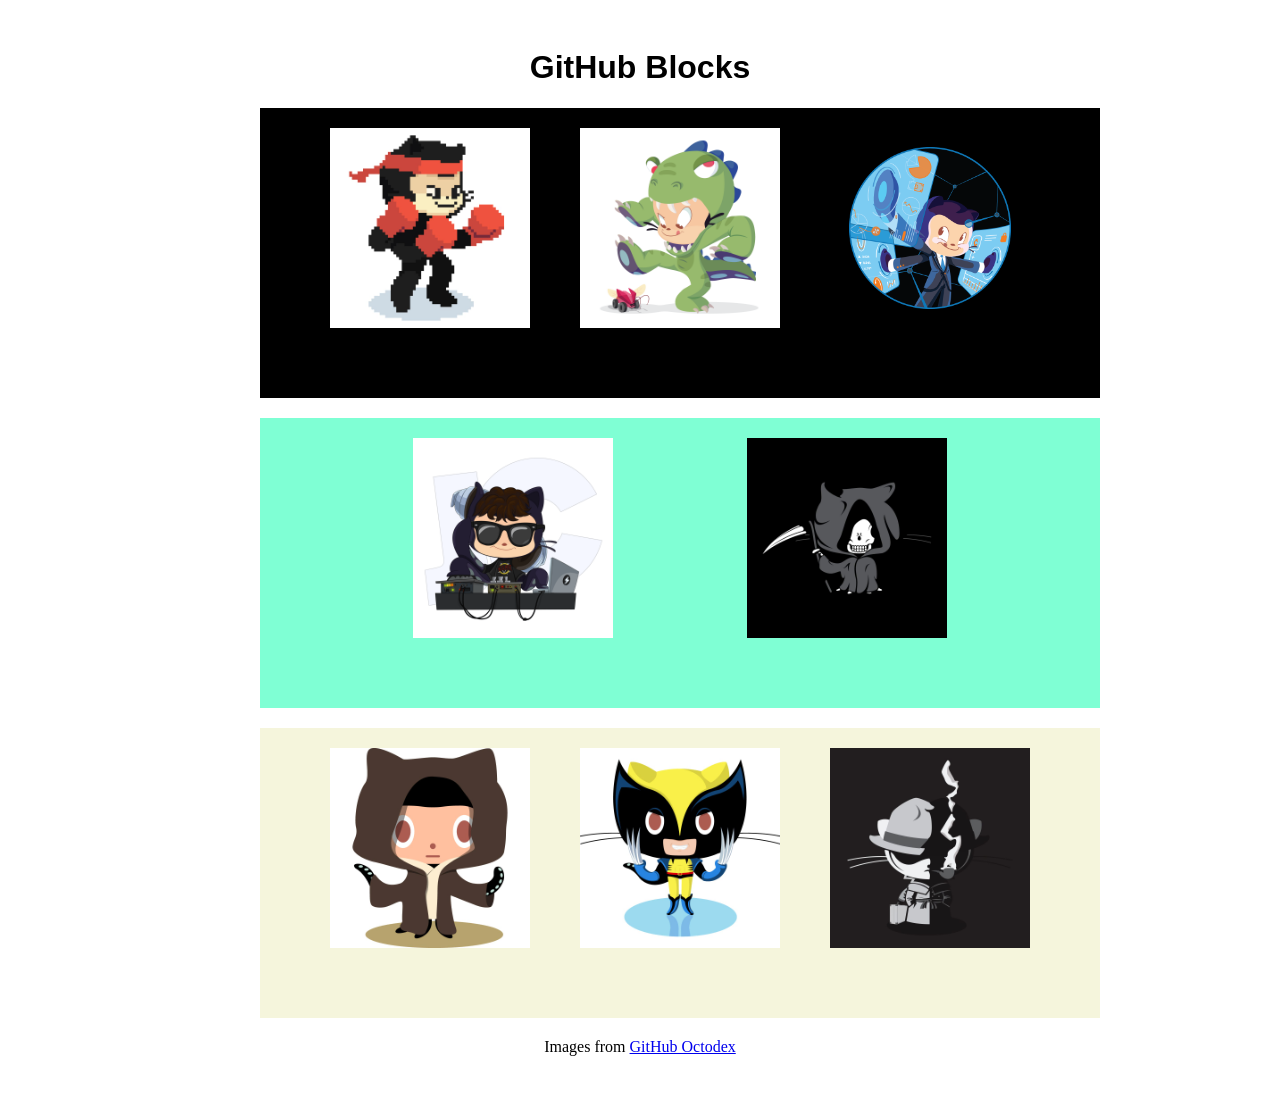
<file: index.html>
<!DOCTYPE html>
<html lang="en">
<head>
    <meta charset="UTF-8">
    <meta http-equiv="X-UA-Compatible" content="IE=edge">
    <meta name="viewport" content="width=device-width, initial-scale=1.0">
    <title>GitHub Assign
    </title>
    <link rel="stylesheet" href="style.css">
</head>
<body>
    <div class="container">
    <h1>GitHub Blocks</h1>
        <div class="row dojo">
            <img src="boxer.jpg" class="octocat" alt="boxer">
            <img src="dino.png" class="octocat" alt="dino">
            <img src="fintech.png" class="octocat" alt="fintech">
        </div>
        <div class="row coding">
            <img src="dj.png"  class="octocat" alt="dj">
            <img src="grim.jpg" class="octocat" alt="grim">
        </div>
        <div class="row">
            <img src="kenobi.jpg" class="octocat" alt="kenobi">
            <img src="logan.jpg" class="octocat" alt="logan">
            <img src="noir.jpg" class="octocat" alt="noir">
        </div>
    <p>Images from <a href="https://octodex.github.com">GitHub Octodex</a></p>
    </div>
</body>
</html>
</file>
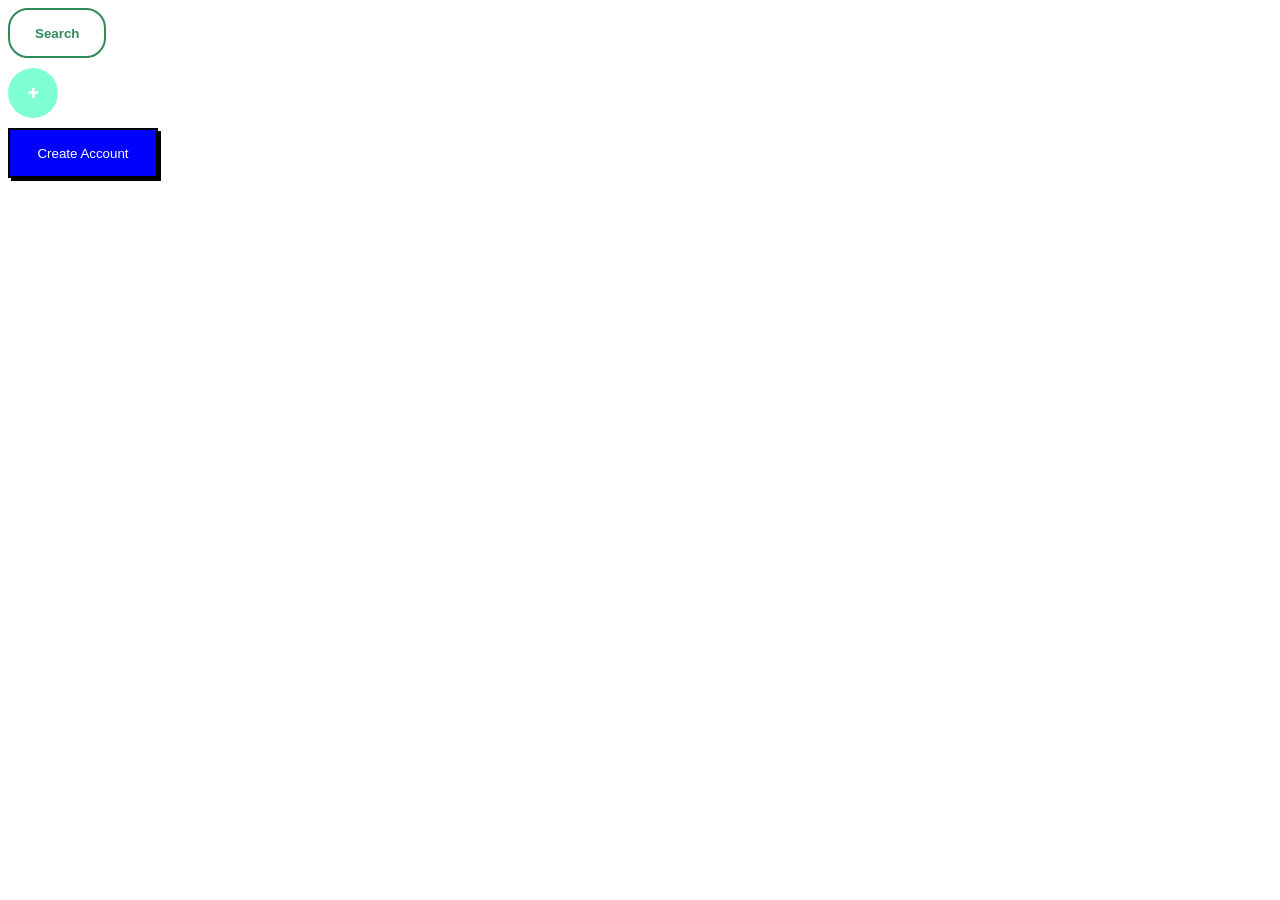
<file: Flex Advantage/Button Assign/index.html>
<!DOCTYPE html>
<html lang="en">
<head>
    <meta charset="UTF-8">
    <meta http-equiv="X-UA-Compatible" content="IE=edge">
    <meta name="viewport" content="width=device-width, initial-scale=1.0">
    <title>Button Assign</title>
    <link rel="stylesheet" href="style.css">
</head>
<body>
    <button class="search">Search</button>
    <button class="add">+</button>
    <button class="create">Create Account</button>
</body>
</html>
</file>
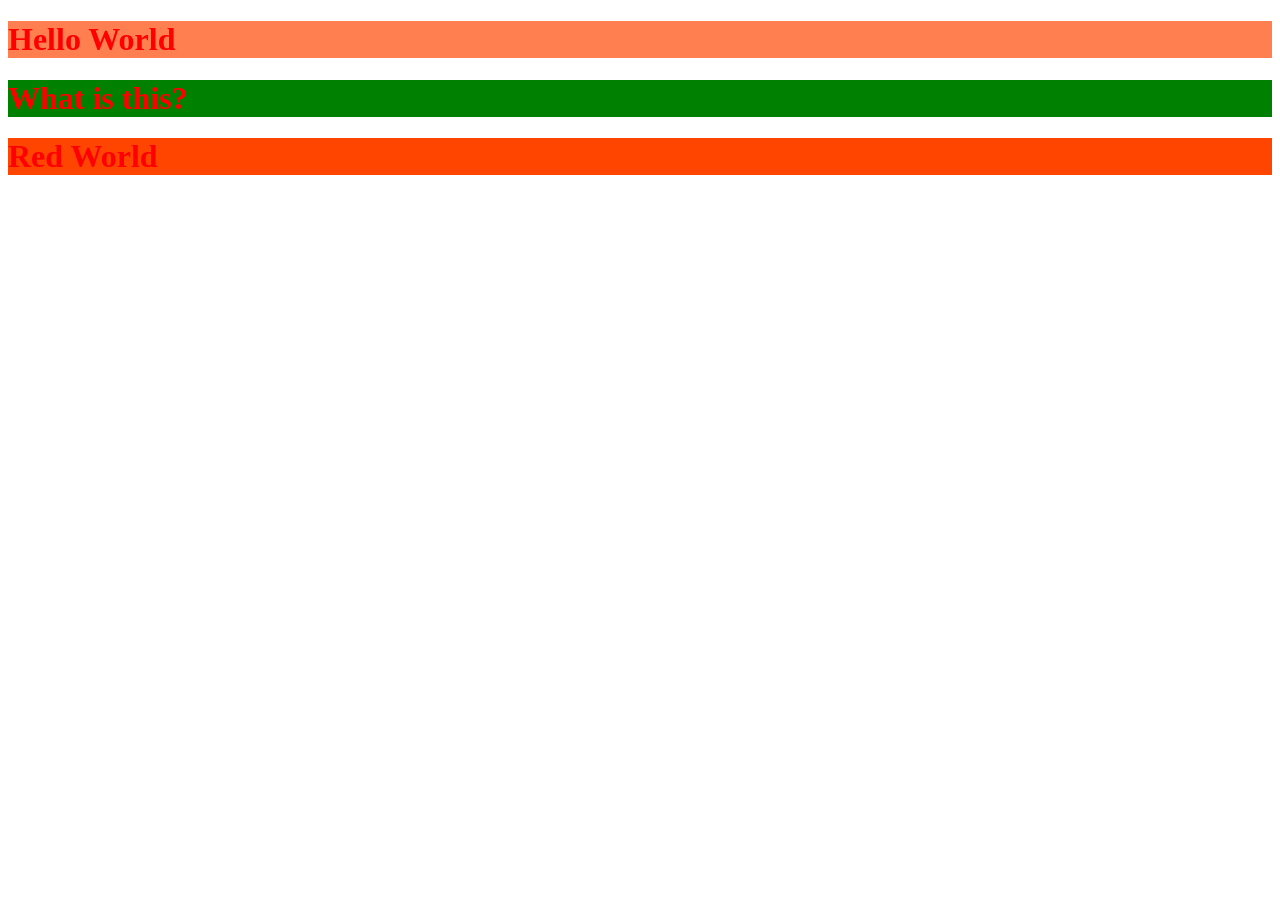
<file: Flex Advantage/CSS+HTML/Index.html>
<!DOCTYPE html>
<html lang="en">
<head>
    <meta charset="UTF-8">
    <meta name="viewport" content="width=device-width, initial-scale=1.0">
    <title>Example</title>
    <link rel="stylesheet" href="style.css">
</head>
<body>
    <h1>Hello World</h1>
    <h1 class="green"> What is this?</h1>
    <h1 class="green" id="red">Red World</h1>
</body>
</html>
</file>
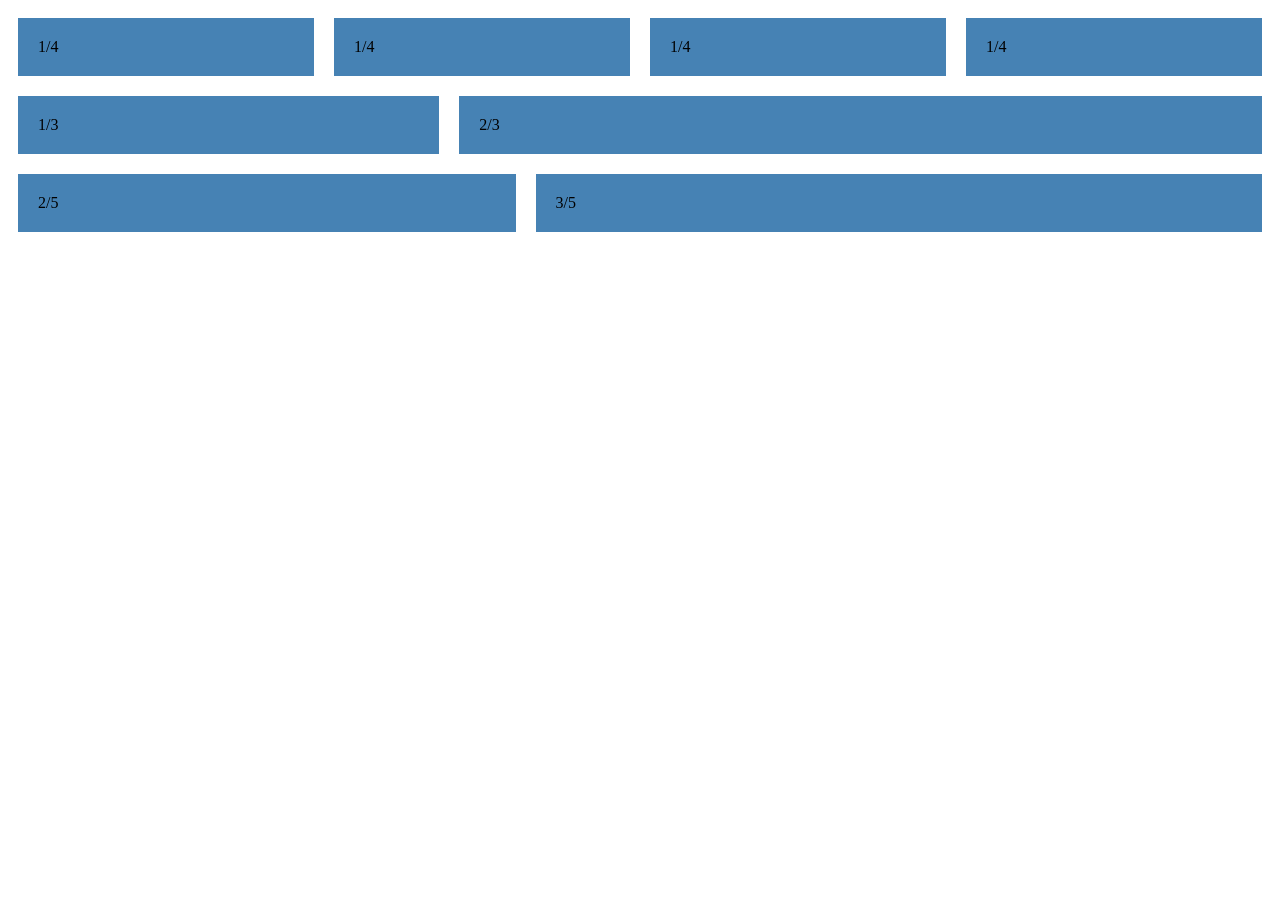
<file: Flex Advantage/Flex Column Assign/index.html>
<!DOCTYPE html>
<html lang="en">
<head>
    <meta charset="UTF-8">
    <meta http-equiv="X-UA-Compatible" content="IE=edge">
    <meta name="viewport" content="width=device-width, initial-scale=1.0">
    <title>Flexible Columns</title>
    <link rel="stylesheet" href="style.css">
</head>
<body>
    <div class="row">
        <div class="col">1/4</div>
        <div class="col">1/4</div>
        <div class="col">1/4</div>
        <div class="col">1/4</div>
    </div>
    <div class="row">
        <div class="col">1/3</div>
        <div class="col-2">2/3</div>
    </div>    
    <div class="row">
        <div class="col-2">2/5</div>
        <div class="col-3">3/5</div>
    </div>
</body>
</html>
</file>
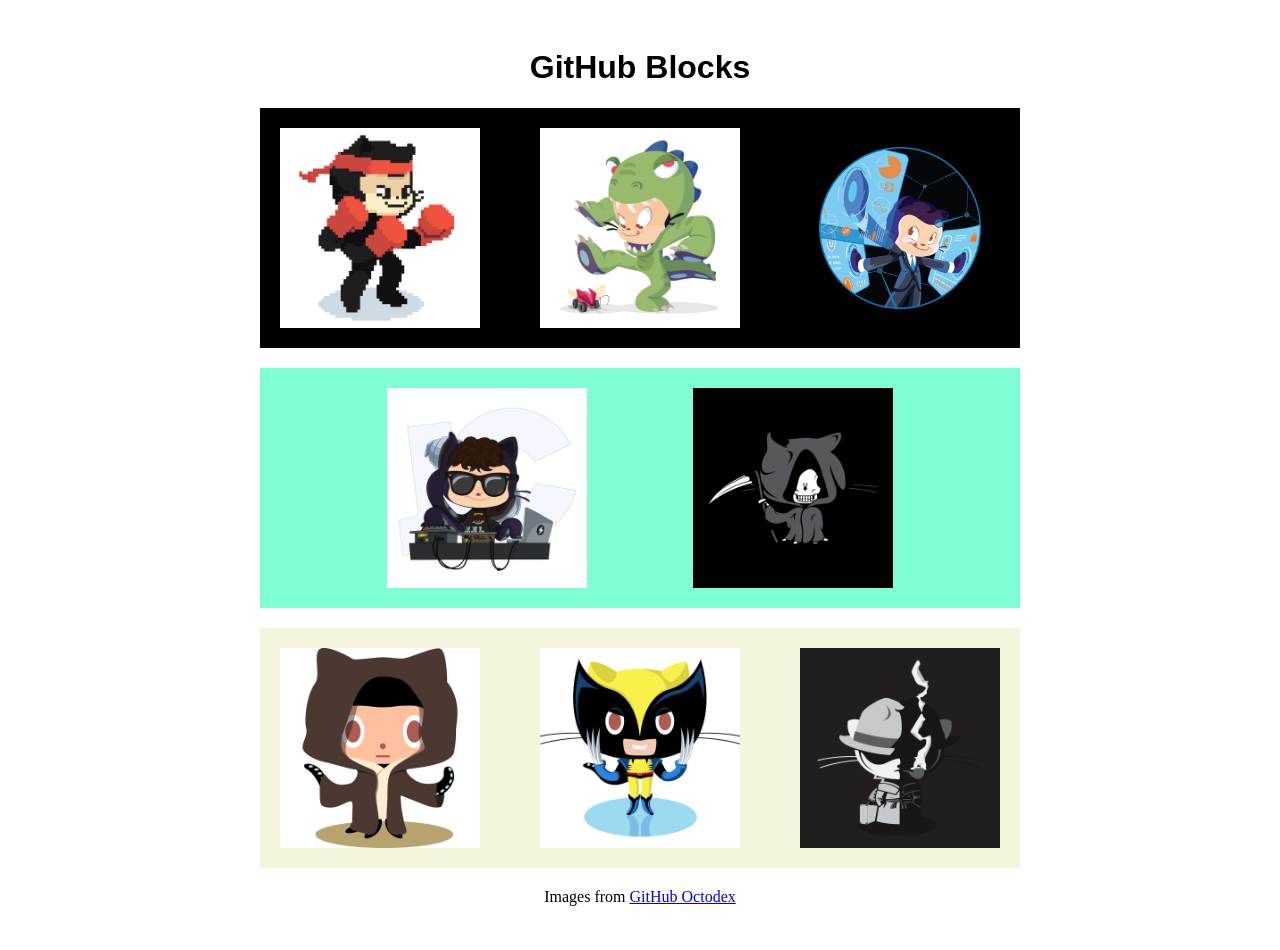
<file: Flex Advantage/GitHub Blocks Assign/index.html>
<!DOCTYPE html>
<html lang="en">
<head>
    <meta charset="UTF-8">
    <meta http-equiv="X-UA-Compatible" content="IE=edge">
    <meta name="viewport" content="width=device-width, initial-scale=1.0">
    <title>GitHub Assign
    </title>
    <link rel="stylesheet" href="style.css">
</head>
<body>
    <div class="container">
    <h1>GitHub Blocks</h1>
        <div class="row dojo">
            <img src="boxer.jpg" class="octocat" alt="boxer">
            <img src="dino.png" class="octocat" alt="dino">
            <img src="fintech.png" class="octocat" alt="fintech">
        </div>
        <div class="row coding">
            <img src="dj.png"  class="octocat" alt="dj">
            <img src="grim.jpg" class="octocat" alt="grim">
        </div>
        <div class="row">
            <img src="kenobi.jpg" class="octocat" alt="kenobi">
            <img src="logan.jpg" class="octocat" alt="logan">
            <img src="noir.jpg" class="octocat" alt="noir">
        </div>
    <p>Images from <a href="https://octodex.github.com">GitHub Octodex</a></p>
    </div>
</body>
</html>
</file>
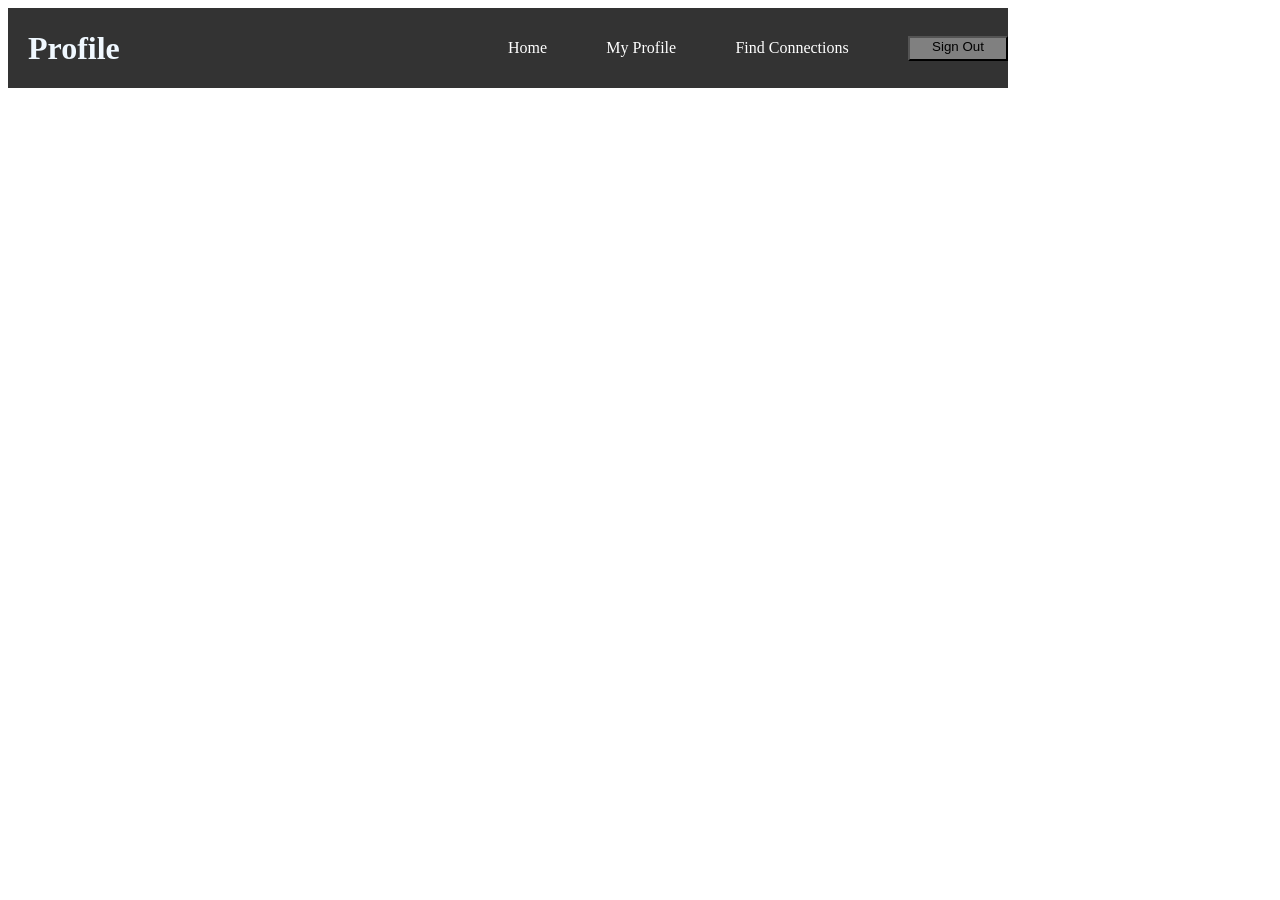
<file: Flex Advantage/Navbar/index.html>
<!DOCTYPE html>
<html lang="en">
<head>
    <meta charset="UTF-8">
    <meta http-equiv="X-UA-Compatible" content="IE=edge">
    <meta name="viewport" content="width=device-width, initial-scale=1.0">
    <title>Flax Navbar</title>
    <link rel="stylesheet" href="style.css">
</head>
<body>
    <div class="nav">
        <h1 class="nav-title">Profile</h1>
        <ul class="nav-links">
            <li><a href="#">Home</a></li>
            <li><a href="#" class="active">My Profile</a></li>
            <li><a href="#">Find Connections</a></li>
            <li><button class="btn">Sign Out</button></li>
        </ul>
    </div>
    
    
</body>
</html>
</file>
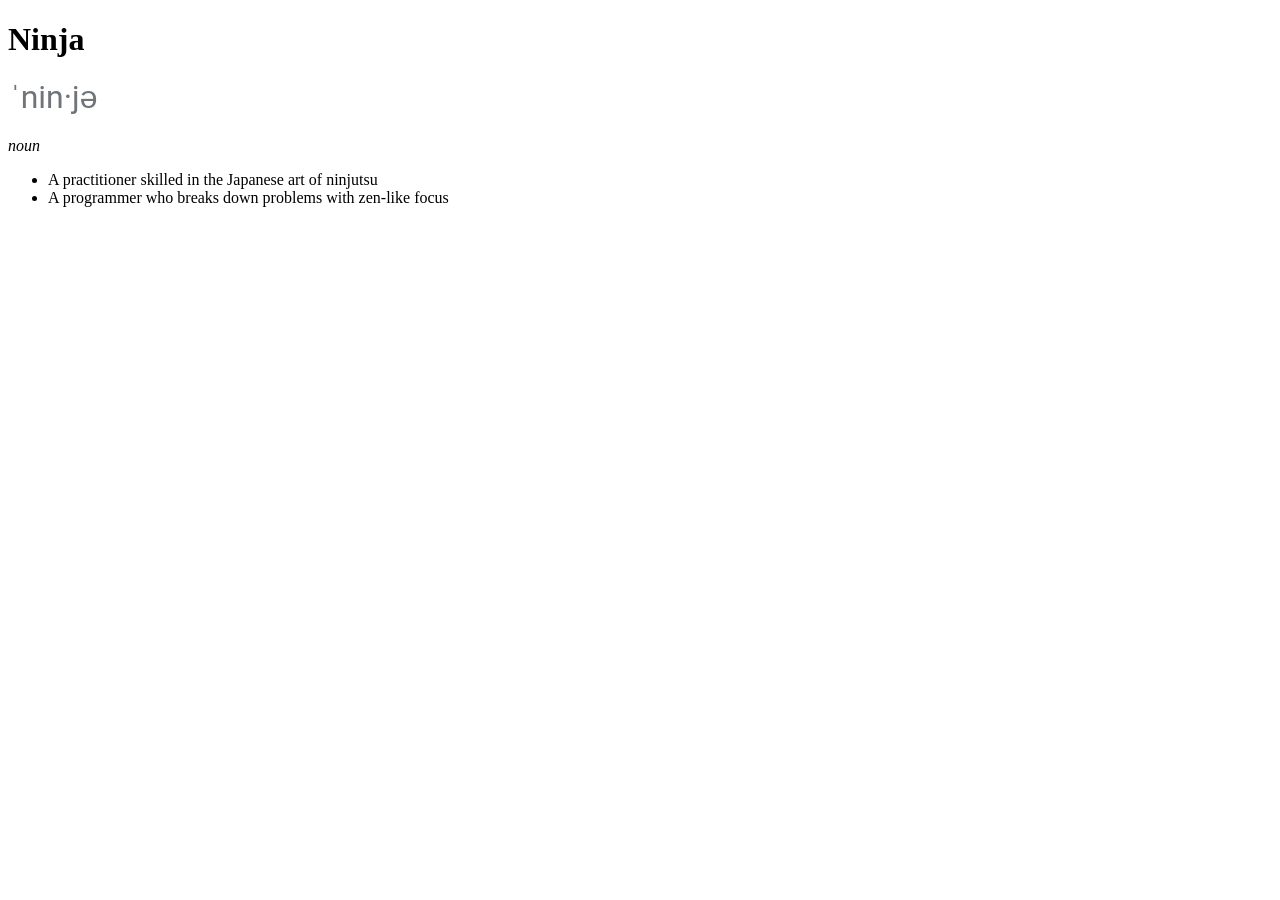
<file: Flex Advantage/Ninja Assignemtn/index.html>
<!DOCTYPE html>  
    <html lang="en">
    <head>
        <meta charset="UTF-8">
        <title>Ninja</title>
    </head>
    <body>
        <h1>Ninja</h1>
        <p>
            <img src="pronunciation.png" alt="pronunciation pic">

        </p>
        <p><em>noun</em></p>
        <ul>
            <li>A practitioner skilled in the Japanese art of ninjutsu</li>
            <li>A programmer who breaks down problems with zen-like focus</li>
        </ul>
    </body>
</html>
</file>
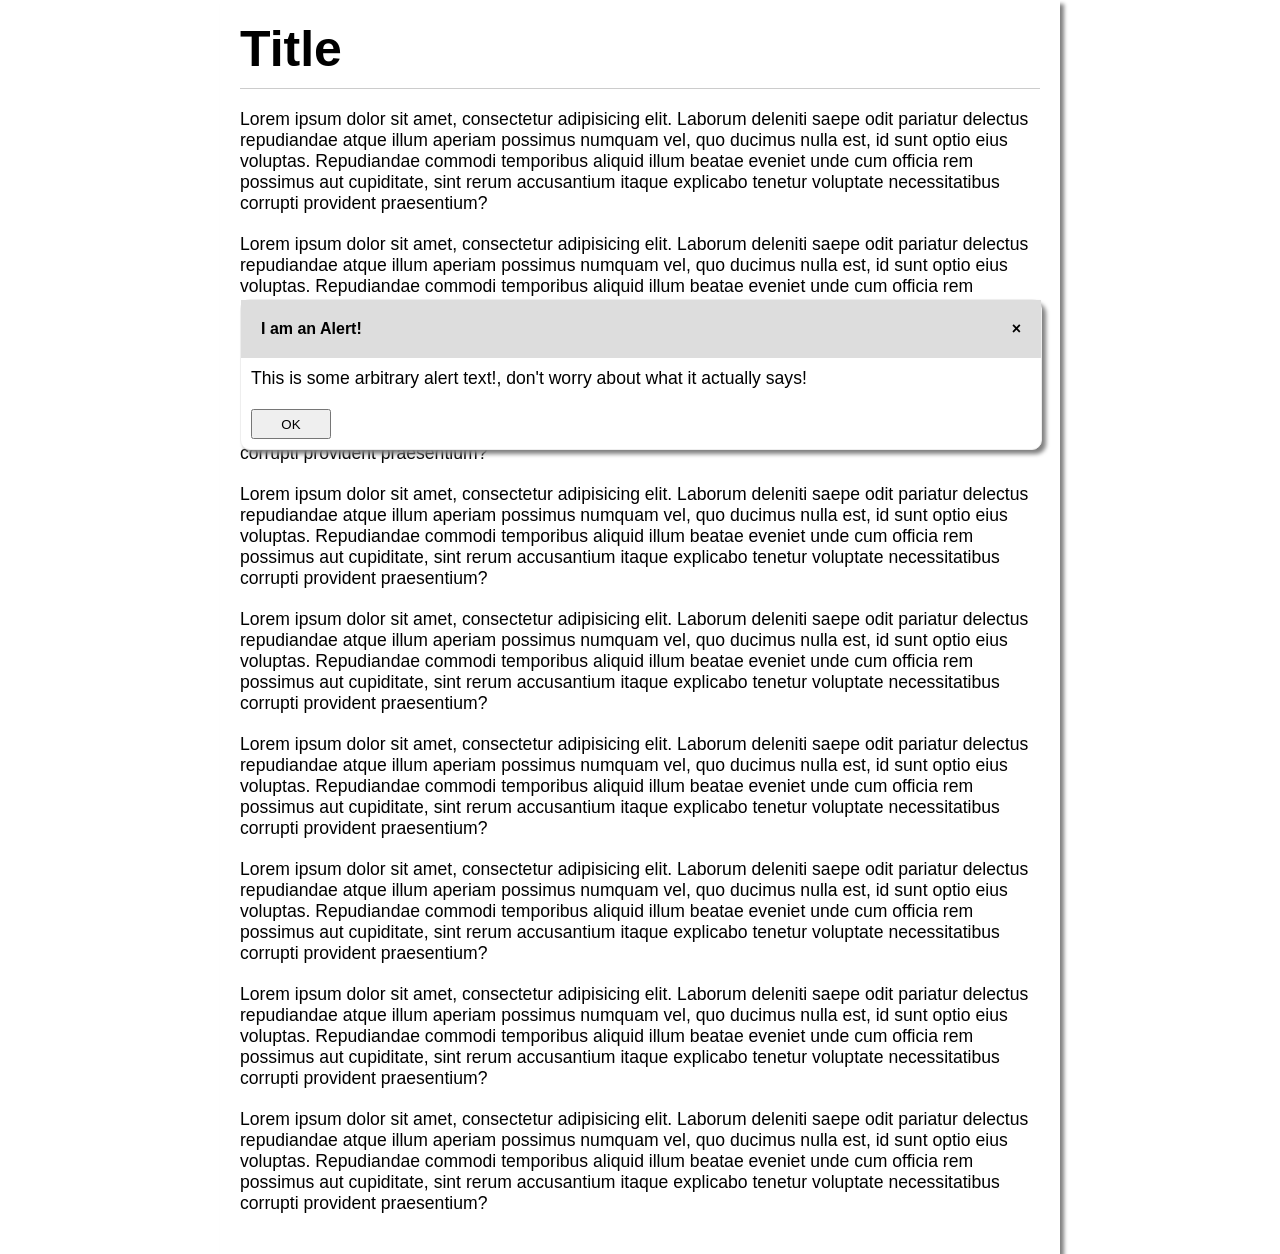
<file: Flex Advantage/Positions/index.html>
<!DOCTYPE html>
<html>
<head>
  <meta charset="utf-8">
  <meta name="viewport" content="width=device-width">
  <title>JS Bin</title>
  <link rel="stylesheet" href="style.css">
</head>
<body>
  <div class="container">
    <h1>Title</h1>
    <div id="message">
      <div class="header"><span>I am an Alert!</span><span>×</span></div>
      <p>This is some arbitrary alert text!, don't worry about what it actually says!</p>
      <button>OK</button>
    </div>
    <p>Lorem ipsum dolor sit amet, consectetur adipisicing elit. Laborum deleniti saepe odit pariatur delectus repudiandae atque illum aperiam possimus numquam vel, quo ducimus nulla est, id sunt optio eius voluptas. Repudiandae commodi temporibus aliquid illum beatae eveniet unde cum officia rem possimus aut cupiditate, sint rerum accusantium itaque explicabo tenetur voluptate necessitatibus corrupti provident praesentium?</p>
    <p>Lorem ipsum dolor sit amet, consectetur adipisicing elit. Laborum deleniti saepe odit pariatur delectus repudiandae atque illum aperiam possimus numquam vel, quo ducimus nulla est, id sunt optio eius voluptas. Repudiandae commodi temporibus aliquid illum beatae eveniet unde cum officia rem possimus aut cupiditate, sint rerum accusantium itaque explicabo tenetur voluptate necessitatibus corrupti provident praesentium?</p>
    <p>Lorem ipsum dolor sit amet, consectetur adipisicing elit. Laborum deleniti saepe odit pariatur delectus repudiandae atque illum aperiam possimus numquam vel, quo ducimus nulla est, id sunt optio eius voluptas. Repudiandae commodi temporibus aliquid illum beatae eveniet unde cum officia rem possimus aut cupiditate, sint rerum accusantium itaque explicabo tenetur voluptate necessitatibus corrupti provident praesentium?</p>
    <p>Lorem ipsum dolor sit amet, consectetur adipisicing elit. Laborum deleniti saepe odit pariatur delectus repudiandae atque illum aperiam possimus numquam vel, quo ducimus nulla est, id sunt optio eius voluptas. Repudiandae commodi temporibus aliquid illum beatae eveniet unde cum officia rem possimus aut cupiditate, sint rerum accusantium itaque explicabo tenetur voluptate necessitatibus corrupti provident praesentium?</p>
    <p>Lorem ipsum dolor sit amet, consectetur adipisicing elit. Laborum deleniti saepe odit pariatur delectus repudiandae atque illum aperiam possimus numquam vel, quo ducimus nulla est, id sunt optio eius voluptas. Repudiandae commodi temporibus aliquid illum beatae eveniet unde cum officia rem possimus aut cupiditate, sint rerum accusantium itaque explicabo tenetur voluptate necessitatibus corrupti provident praesentium?</p>
    <p>Lorem ipsum dolor sit amet, consectetur adipisicing elit. Laborum deleniti saepe odit pariatur delectus repudiandae atque illum aperiam possimus numquam vel, quo ducimus nulla est, id sunt optio eius voluptas. Repudiandae commodi temporibus aliquid illum beatae eveniet unde cum officia rem possimus aut cupiditate, sint rerum accusantium itaque explicabo tenetur voluptate necessitatibus corrupti provident praesentium?</p>
    <p>Lorem ipsum dolor sit amet, consectetur adipisicing elit. Laborum deleniti saepe odit pariatur delectus repudiandae atque illum aperiam possimus numquam vel, quo ducimus nulla est, id sunt optio eius voluptas. Repudiandae commodi temporibus aliquid illum beatae eveniet unde cum officia rem possimus aut cupiditate, sint rerum accusantium itaque explicabo tenetur voluptate necessitatibus corrupti provident praesentium?</p>
    <p>Lorem ipsum dolor sit amet, consectetur adipisicing elit. Laborum deleniti saepe odit pariatur delectus repudiandae atque illum aperiam possimus numquam vel, quo ducimus nulla est, id sunt optio eius voluptas. Repudiandae commodi temporibus aliquid illum beatae eveniet unde cum officia rem possimus aut cupiditate, sint rerum accusantium itaque explicabo tenetur voluptate necessitatibus corrupti provident praesentium?</p>
    <p>Lorem ipsum dolor sit amet, consectetur adipisicing elit. Laborum deleniti saepe odit pariatur delectus repudiandae atque illum aperiam possimus numquam vel, quo ducimus nulla est, id sunt optio eius voluptas. Repudiandae commodi temporibus aliquid illum beatae eveniet unde cum officia rem possimus aut cupiditate, sint rerum accusantium itaque explicabo tenetur voluptate necessitatibus corrupti provident praesentium?</p>
  </div>
</body>
</html>
</file>
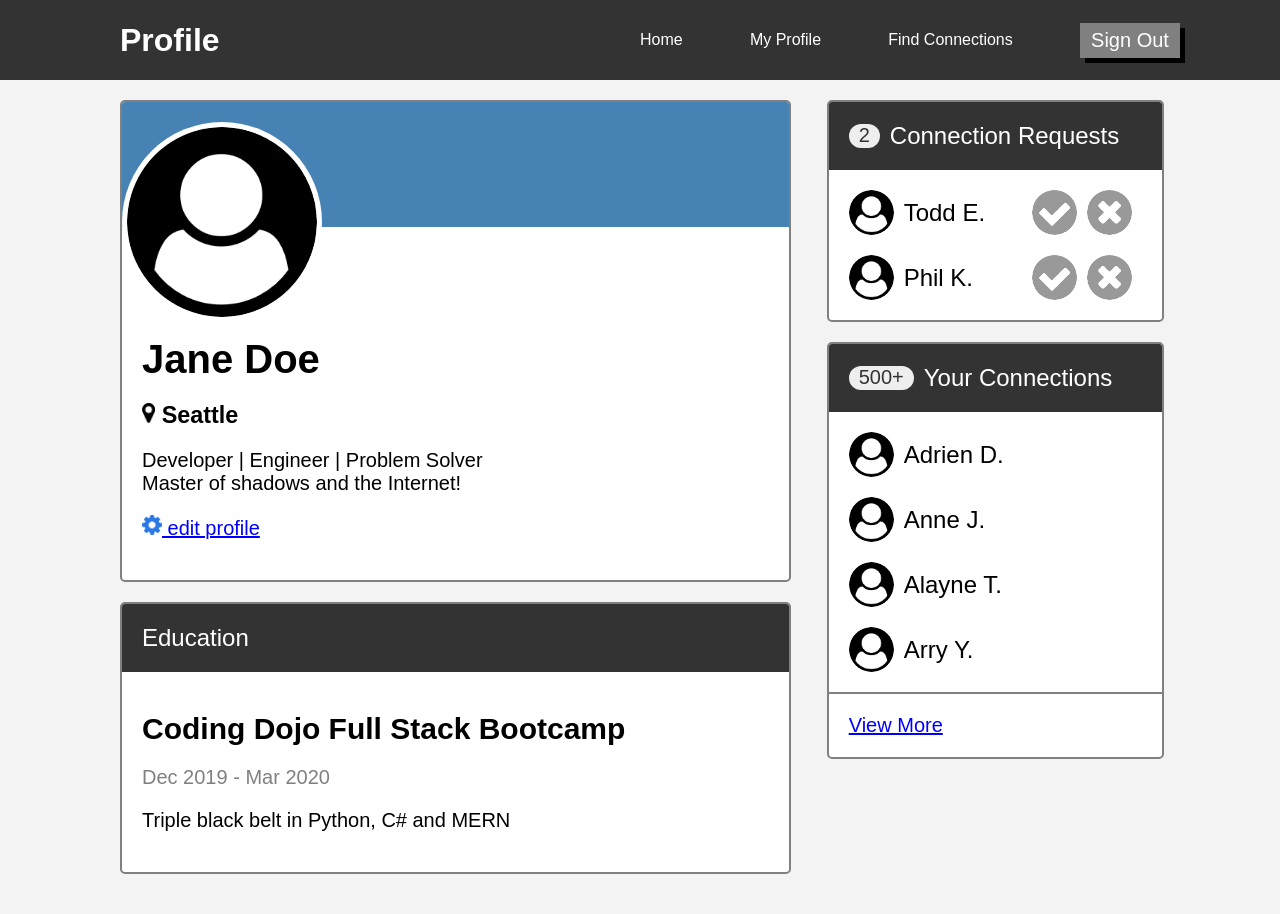
<file: Flex Advantage/Profile/index.html>
<!DOCTYPE html>
<html lang="en">
<head>
    <meta charset="UTF-8">
    <meta http-equiv="X-UA-Compatible" content="IE=edge">
    <meta name="viewport" content="width=device-width, initial-scale=1.0">
    <title>Profile</title>
    <link rel="stylesheet" href="style.css">
</head>
<body>
<div class="top">
    <div class="nav">
        <h1 class="nav-title">Profile</h1>
        <ul class="nav-links">
            <li><a href="#">Home</a></li>
            <li><a href="#" class="active">My Profile</a></li>
            <li><a href="#">Find Connections</a></li>
            <li><button class="btn">Sign Out</button></li>
        </ul>
    </div>
</div>
    <div class="container">
        <div class="row">
            <div class="col-2">
                <div class="user-card">
                    <div class="card-header">
                        <img src="user-circle.png" alt="user-circle" class="avatar-m">
                    </div>
                        <div class="card-body">
                            <h1>Jane Doe</h1>
                            <h3>
                                <img src="map-marker.png" alt="pin" class="icon-s"> <b>Seattle</b>
                            </h3>
                            <p>Developer | Engineer | Problem Solver<br>
                            Master of shadows and the Internet!</p>
                            <p>
                                <a href="#">
                                    <img src="gear.png" alt="gear" class="icon-s">
                                    edit profile
                                </a>
                            </p>
                        </div>
                </div>
                <div class="card">
                <div class="header">
                    Education
                </div>
                <div class="card-body">
                    <h2><b>Coding Dojo Full Stack Bootcamp</b></h2>
                    <p class="dates">Dec 2019 - Mar 2020</p>
                    <p>Triple black belt in Python, C# and MERN</p>
                </div>
                </div>
            </div>
            <!--Right-->
            <div class="col">
                <div class="card">
                    <div class="header">
                        <span class="connections">2</span>
                        Connection Requests
                    </div>
                    <div class="user-line">
                        <span class="start">
                            <img src="user-circle.png" alt="todd" class="avatar-s">
                            <span>Todd E.</span>
                        </span>
                        <span class="end">
                            <img src="accept-circle.png" alt="accept" class="avatar-s">
                            <img src="close-circle.png" alt="decline" class="avatar-s">
                        </span>
                    </div>
                    <div class="user-line">
                        <span class="start">
                            <img src="user-circle.png" alt="todd" class="avatar-s">
                            <span>Phil K.</span>
                        </span>
                        <span class="end">
                            <img src="accept-circle.png" alt="accept" class="avatar-s">
                            <img src="close-circle.png" alt="decline" class="avatar-s">
                        </span>
                    </div>
                </div>
                <div class="card">
                    <div class="header">
                        <span class="connections">500+</span>
                        Your Connections
                    </div>
                    <div class="user-line">
                        <span class="start">
                            <img src="user-circle.png" alt="adrien" class="avatar-s">
                            <span>Adrien D.</span>
                        </span>
                    </div>
                    <div class="user-line">
                        <span class="start">
                            <img src="user-circle.png" alt="todd" class="avatar-s">
                            <span>Anne J.</span>
                        </span>
                    </div>
                    <div class="user-line">
                        <span class="start">
                            <img src="user-circle.png" alt="todd" class="avatar-s">
                            <span>Alayne T.</span>
                        </span>
                    </div>
                    <div class="user-line">
                        <span class="start">
                            <img src="user-circle.png" alt="todd" class="avatar-s">
                            <span>Arry Y.</span>
                        </span>
                    </div>
                    <div class="footer">
                        <a href="#">View More</a>
                    </div>
                </div>
            </div>
        </div>       
    </div>
</body>
</html>
</file>
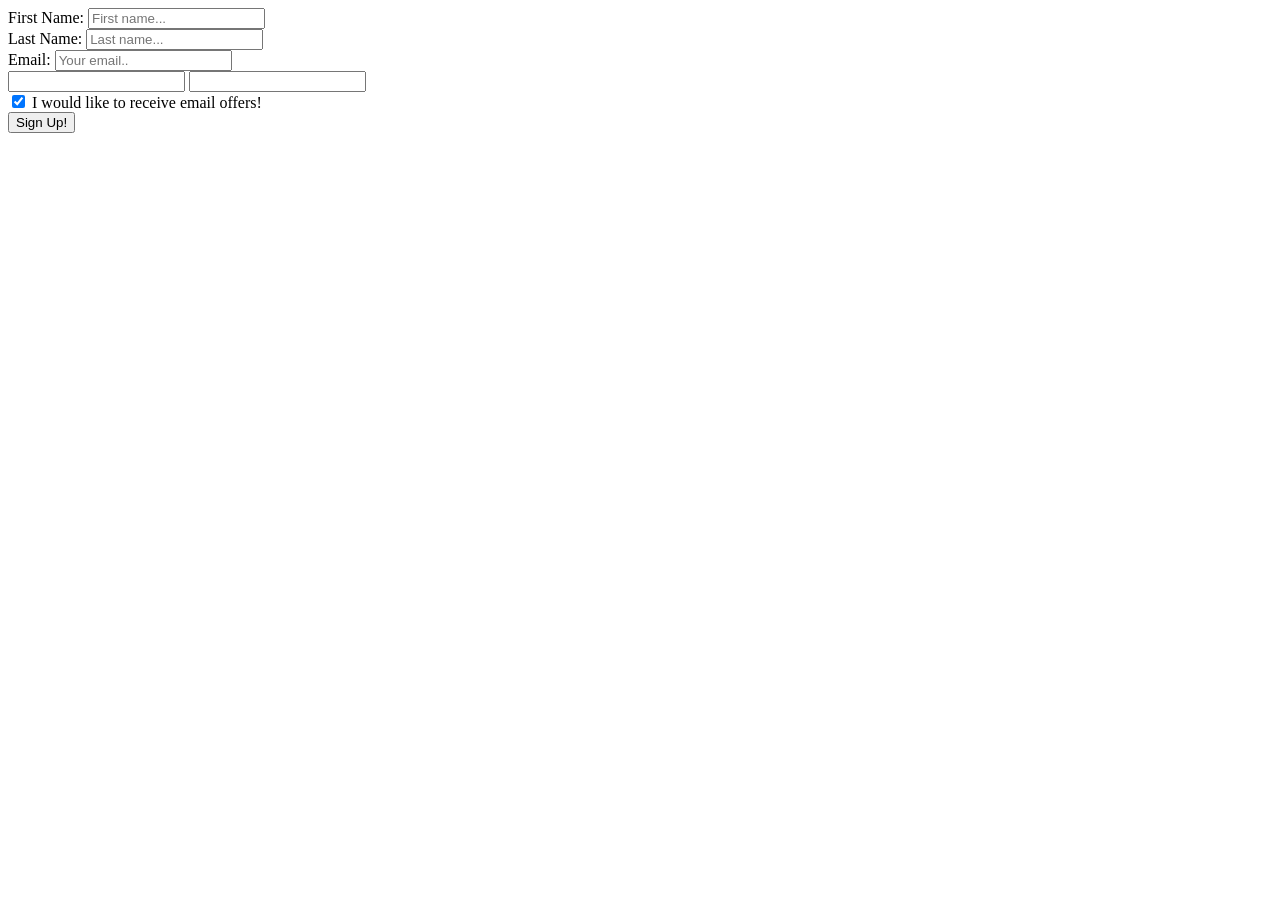
<file: Flex Advantage/Registration Assignment/index.html>
<!DOCTYPE html>
<html lang="en">
<head>
    <meta charset="UTF-8">
    <meta http-equiv="X-UA-Compatible" content="IE=edge">
    <meta name="viewport" content="width=device-width, initial-scale=1.0">
    <title>Registration Form</title>
</head>
<body>
    <form action="/process" method="post">
        <div>
            <label>First Name: </label>
            <input type="text" name="name" 
            placeholder="First name..." >
        </div>
        <div>
            <label>Last Name: </label>
            <input type="text" name="name" 
            placeholder="Last name..." >
        </div>
        <div>
            <label>Email: </label>
            <input type="text" name="email" 
            placeholder="Your email.." >
        </div>
        <input type="password" name="password">
        <input type="confirm password" name="confirm password">

        <div>
            <input type="checkbox" name="offers" 
            id="offers" checked >
            <label for="offers">I would like 
            to receive email offers!</label>
        </div>
        <input type="submit" value="Sign Up!" >
    </form>
    
</body>
</html>
</file>
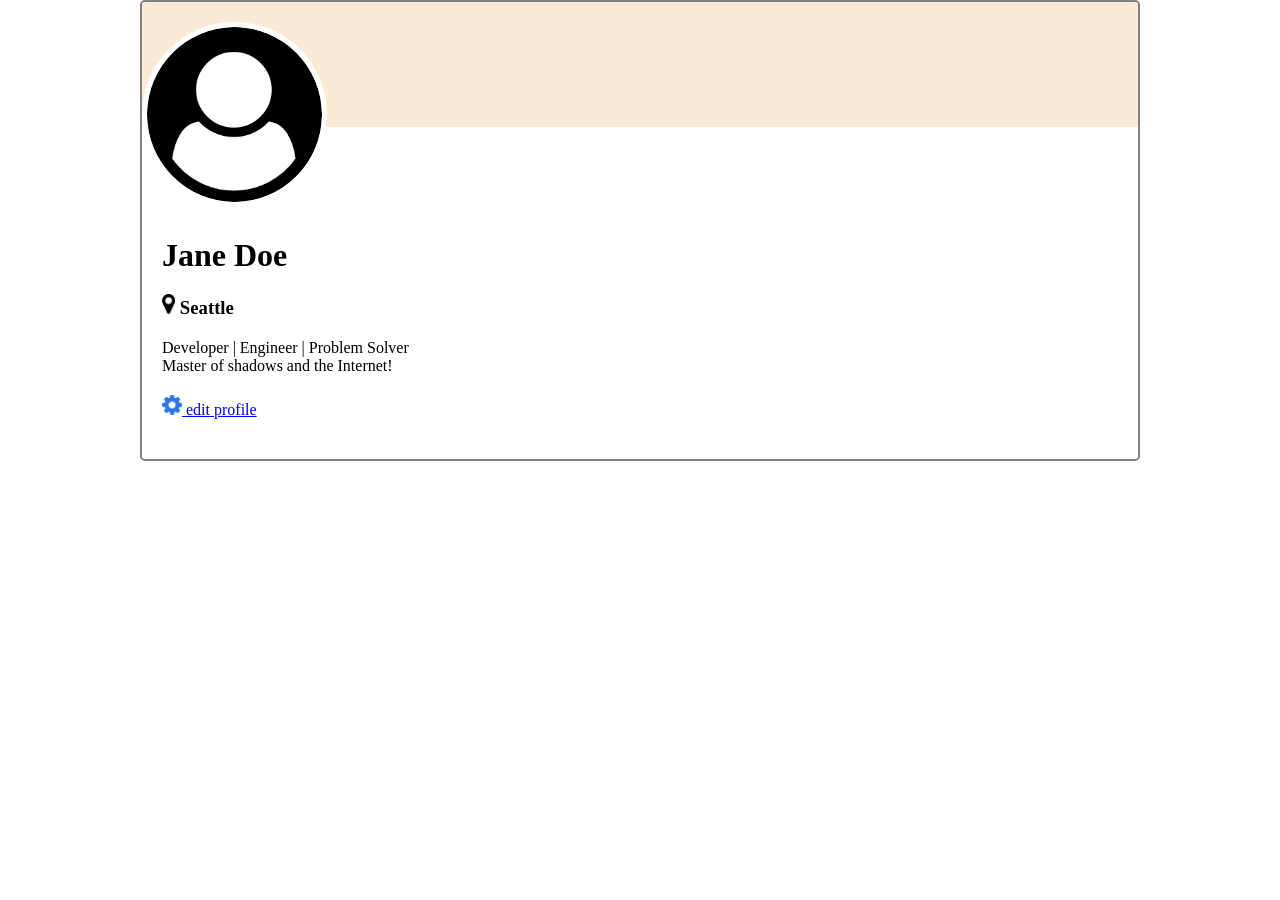
<file: Flex Advantage/User Card/index.html>
<!DOCTYPE html>
<html lang="en">
<head>
    <meta charset="UTF-8">
    <meta http-equiv="X-UA-Compatible" content="IE=edge">
    <meta name="viewport" content="width=device-width, initial-scale=1.0">
    <title>User Card</title>
    <link rel="stylesheet" href="style.css">
</head>
<body>

    <div class="flex-container">

            <div class="user-card">
                <div class="card-header">
                    <img src="user-circle.png" alt="user-circle" class="avatar-m">
                </div>
            <div class="card-body">
                <h1>Jane Doe</h1>
            <h3>
                <img src="map-marker.png" alt="pin" class="icon-s"> <b>Seattle</b>
            </h3>
        <p>Developer | Engineer | Problem Solver<br>
        Master of shadows and the Internet!</p>
        <p>
            <a href="#">
                <img src="gear.png" alt="gear" class="icon-s">
                edit profile
            </a>
        </p>
            </div>
        </div>
    </div>
</body>
</html>
</file>
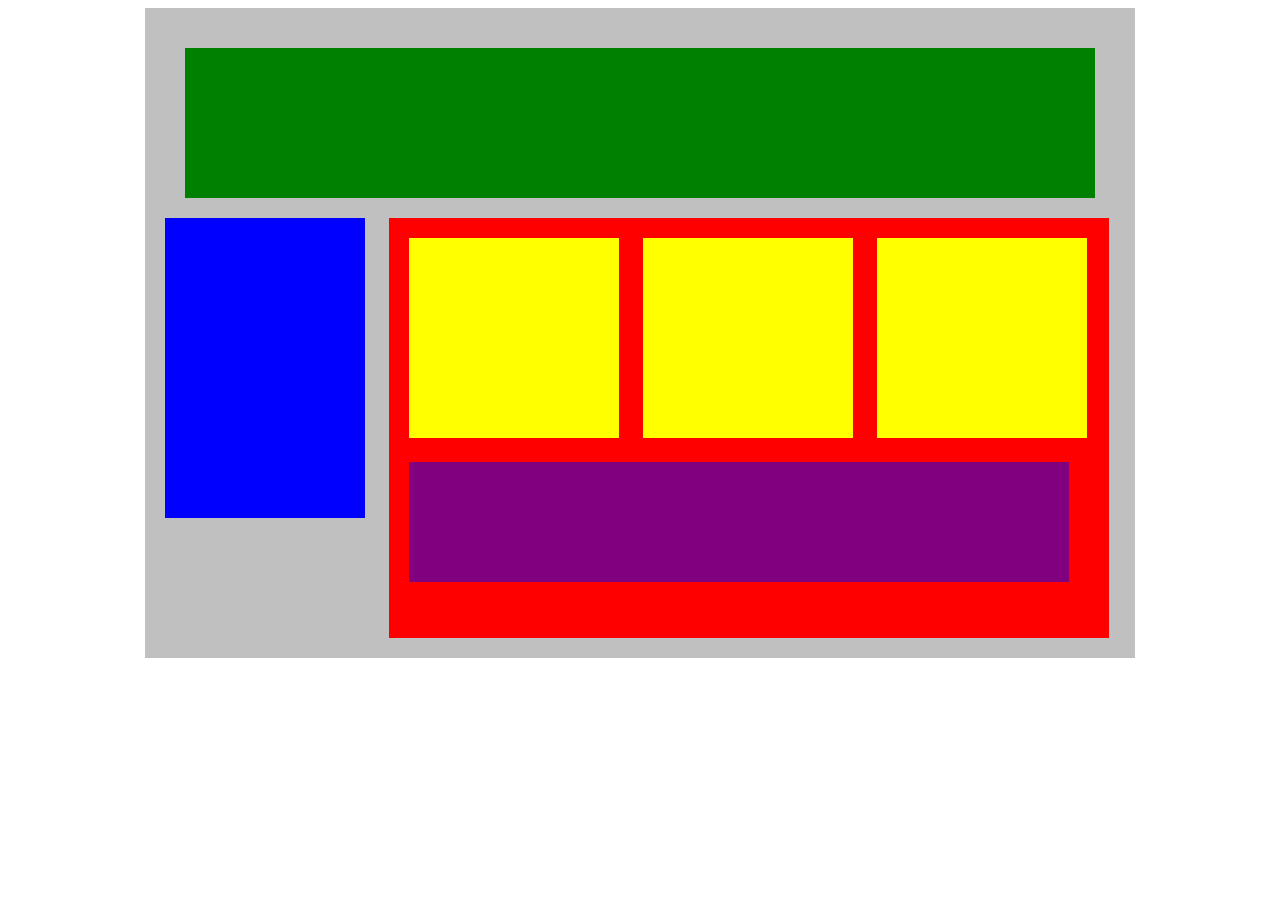
<file: Flex Advantage/Plotting Blocks Assign/Plotting Blocks.html>
<!DOCTYPE html>
<html lang="en">
<head>
    <title>Position Practice</title>
    <link rel="stylesheet" type="text/css" href="style.css">
</head>
<body>
    <div class="container">
        <div class="top-nav"></div>
        <div class="side-nav"></div>
        <div class="main">
            <div class="sub-content"></div>
            <div class="sub-content"></div>
            <div class="sub-content"></div>
            <div id="advertisement"></div>
        </div>
    </div>
</body>
</html>
</file>
<file: style.css>
.container {
    width: 800px;
    margin: 0 auto;
    padding: 20px;
}

h1 {
    text-align: center;
    font-family: 'Lucida Sans', 'Lucida Sans Regular', 'Lucida Grande', 'Lucida Sans Unicode', Geneva, Verdana, sans-serif;
}
img.octocat {
    height: 200px;
}

.row {
    width: 800px;
    height: 250px;
    background-color: beige;
    display: flex;
    margin: 20px;
    padding: 20px;
    justify-content: space-evenly;
}
.dojo {
    background-color: black;
}
.coding {
    background-color: aquamarine;
    justify-content: space-evenly;
}
p {
    text-align: center;
}
</file>
<file: Flex Advantage/Button Assign/style.css>
.search, .add, .create {
    display: block;
    margin-bottom: 10px;
    height: 50px;
}

.search {
    font-weight: 900;
    weight: 100px;
    border-radius: 20px;
    color: seagreen;
    border: 2px solid seagreen;
    background-color: #fff;
    padding: 2px 25px 2px 25px;

}
.add{
    font-weight: 1000;
    font-size: large;
    width: 50px;
    background-color: aquamarine;
    color: white;
    border-radius: 50%;
    border: none;
}

.create {
    width: 150px;
    background-color: blue;
    color:white;
    border: 2px solid #000;
    box-shadow: 3px 3px black;
}
</file>
<file: Flex Advantage/CSS+HTML/style.css>
h1 {
    background-color: coral;
    color: red;
}

.green{
    background-color: green;
}

#red{
    background-color: orangered;
}

.is-centered {
    text-align: center;
}
.is-red {
    color: red;
}
</file>
<file: Flex Advantage/Flex Column Assign/style.css>
.row {
    display: flex;
    
}
.col, .col-2, .col-3 {
    flex: 1;
    padding: 20px;
    margin: 10px;
    background-color: steelblue;
}
.col-2 {
    flex: 2;
    padding: 20px;
    margin: 10px;
}
.col-3 {
    flex: 3;
    padding: 20px;
    margin: 10px;
}
</file>
<file: Flex Advantage/GitHub Blocks Assign/style.css>
.container {
    width: 800px;
    margin: 0 auto;
    padding: 20px;
    text-align: center;
}

h1 {
    text-align: center;
    font-family: 'Lucida Sans', 'Lucida Sans Regular', 'Lucida Grande', 'Lucida Sans Unicode', Geneva, Verdana, sans-serif;
}
img.octocat {
    height: 200px;
}

.row {
    background-color: beige;
    display: flex;
    margin: 20px;
    padding: 20px;
    justify-content: space-between;
}
.dojo {
    background-color: black;
}
.coding {
    background-color: aquamarine;
    justify-content: space-evenly;
}
p {
    text-align: center;
}
</file>
<file: Flex Advantage/Navbar/style.css>
.nav {
    background-color: #333;
    color: aliceblue;
    height: 80px;
    width: 1000px;
    display: flex;
    align-items: center;
    justify-content: space-between;
}
.nav-links { /*had # instead of .*/
    width: 50%;
    display: flex;
    align-items: center;
    list-style-type: none;
    justify-content: space-between;
}
.nav a {
    color: white;
    text-decoration: none;
}
.nav-title {
    margin-left: 20px;
}

.btn {
    height: 25px;
    width: 100px;
    background-color: grey;
    display: flex;
    justify-content: center;
}
</file>
<file: Flex Advantage/Positions/style.css>
* {
    margin: 0;
    padding: 0;
    font-family: sans-serif;
  }
  .container {
    width: 800px;
    margin: 0 auto;
    padding: 20px;
    box-shadow: 4px 4px 4px grey;
  }
  h1 {
    font-size: 50px;
    padding-bottom: 10px;
    margin-bottom: 20px;
    border-bottom: 1px solid #ccc;
  }
  p {
    margin: 20px 0;
    font-size: 1.1rem;
  }
  #message {
    width: inherit;
    border: 1px solid #eee;
    border-radius: 10px;
    background-color: #fff;
    box-shadow: 4px 4px 4px grey;
    /* change the position properties here */
    position: absolute; 
    bottom: 50%;
  }
  #message * {
    margin: 10px;
  }
  #message .header {
    margin: 0px;
    background-color: #ddd;
    padding: 10px;
    font-weight: 900;
    display: flex;
    justify-content: space-between;
  }
  #message button {
    height: 30px;
    width: 80px;
  }
</file>
<file: Flex Advantage/Profile/style.css>
* {
    margin: 0;
    padding: 0;
}

body {
    font-family: 'Roboto', sans-serif;
    background-color: #f3f3f3;
}

.top {
    background-color: #333;
}
.nav {
    width: 1080px;
    margin: 0 auto;
    color: white;
    height: 80px;
    display: flex;
    align-items: center;
    justify-content: space-between;
}
.nav-links {
    width: 50%;
    display: flex;
    align-items: center;
    list-style-type: none;
    justify-content: space-between;
}
.nav a {
    color: white;
    text-decoration: none;
}
.nav-title {
    margin-left: 20px;
}

.btn {
    height: 35px;
    width: 100px;
    background-color: grey;
    color: white;
    border: none;
    box-shadow: 5px 5px black;
    font-size: 20px;
}

.container {
    width: 1080px;
    margin: 0 auto;
}
.row {
    display: flex;
}
.col, .col-2 {
    padding: 10px;
    margin: 10px;
    flex: 1;
}
.col-2 {
    flex: 2;

}
.flex-container {
    width: 1000px;
    margin: 0 auto;
    display: flex;
    justify-content: space-between;
    align-items: center;
}

.user-card, .card {
    width: 100%;
    background-color: white;
    border: 2px solid gray;
    margin-bottom: 20px;
    border-radius: 5px;
    font-size: 20px;
    overflow: hidden;
}

.card-header {
    background-color: steelblue;
    height: 125px;
    margin-bottom: 70px;
}

.card-body {
    padding: 20px;
}

.card-body h1,
.card-body h2,
.card-body h3,
.card-body p {
    margin: 20px 0px;
}

.avatar-m {
    border-radius: 50%;
    background-color: white;
    height: 190px;
    padding: 5px;
    margin-top: 20px;
    margin-bottom: 20px;
}

.icon-s {
    height: 20px;
}

a {
    color: blue;
}

.header {
    background-color: #333;
    padding: 20px;
    color: white;
    font-size: 24px;
    display: flex;
    align-items: center;
}
.avatar-s {
    height: 45px;
    border-radius: 50%;
    margin-right: 10px;
}
.user-line {
    display: flex;
    justify-content: space-between;
    margin: 20px;
}
.start, .end {
    display: flex;
    align-items: center;
    font-size: 24px;
}

.dates {
    font-size: 20px;
    color: gray;
}
.footer {
    padding: 20px;
    border-top: 2px solid grey;
}
.connections {
    background-color: #eee;
    color: #333;
    font-size: 20px;
    border-radius: 12px;
    height: 24px;
    padding: 0 10px;
    margin-right: 10px;
}
</file>
<file: Flex Advantage/User Card/style.css>
* {
    margin: 0;
    padding: 0;
}
body {
    background-color: white;
}

.flex-container {
    width: 1000px;
    margin: 0 auto;
    display: flex;
    justify-content: space-between;
    align-items: center;
}

.user-card {
    width: 100%;
    background-color: white;
    border: 2px solid gray;
    margin-bottom: 20px;
    border-radius: 5px;
    overflow: hidden;
}

.card-header {
    background-color: antiquewhite;
    height: 125px;
    margin-bottom: 70px;
}

.card-body {
    padding: 20px;
}

.card-body h1,
.card-body h2,
.card-body h3,
.card-body p {
    margin: 20px 0px;
}

.avatar-m {
    border-radius: 50%;
    background-color: white;
    height: 175px;
    padding: 5px;
    margin-top: 20px;
    margin-bottom: 20px;
}

.icon-s {
    height: 20px;
}

a {
    color: blue;
}
</file>
<file: Flex Advantage/Plotting Blocks Assign/style.css>
.container{
    width: 950px;
    padding: 20px;
    background-color: silver;
    margin: 0px auto;
}
.top-nav {
    height: 150px;
    background-color: green;
    margin: 20px;
    margin-bottom: 20px;
}
.side-nav {
    height: 300px;
    width: 200px;
    background-color: blue;
    margin-right: 20px;
    display: inline-block;
}
.main {
    height: 400px;
    width: 700px;
    background-color: red;
    vertical-align: top;
    display: inline-block;
    padding: 10px;
}
.sub-content {
    height: 200px;
    width: 210px;
    background-color: yellow;
    display: inline-block;
    margin: 10px;
}
#advertisement {
    height: 120px;
    width: 660px;
    background-color: purple;
    float: left;
    margin: 10px;
}
</file>
